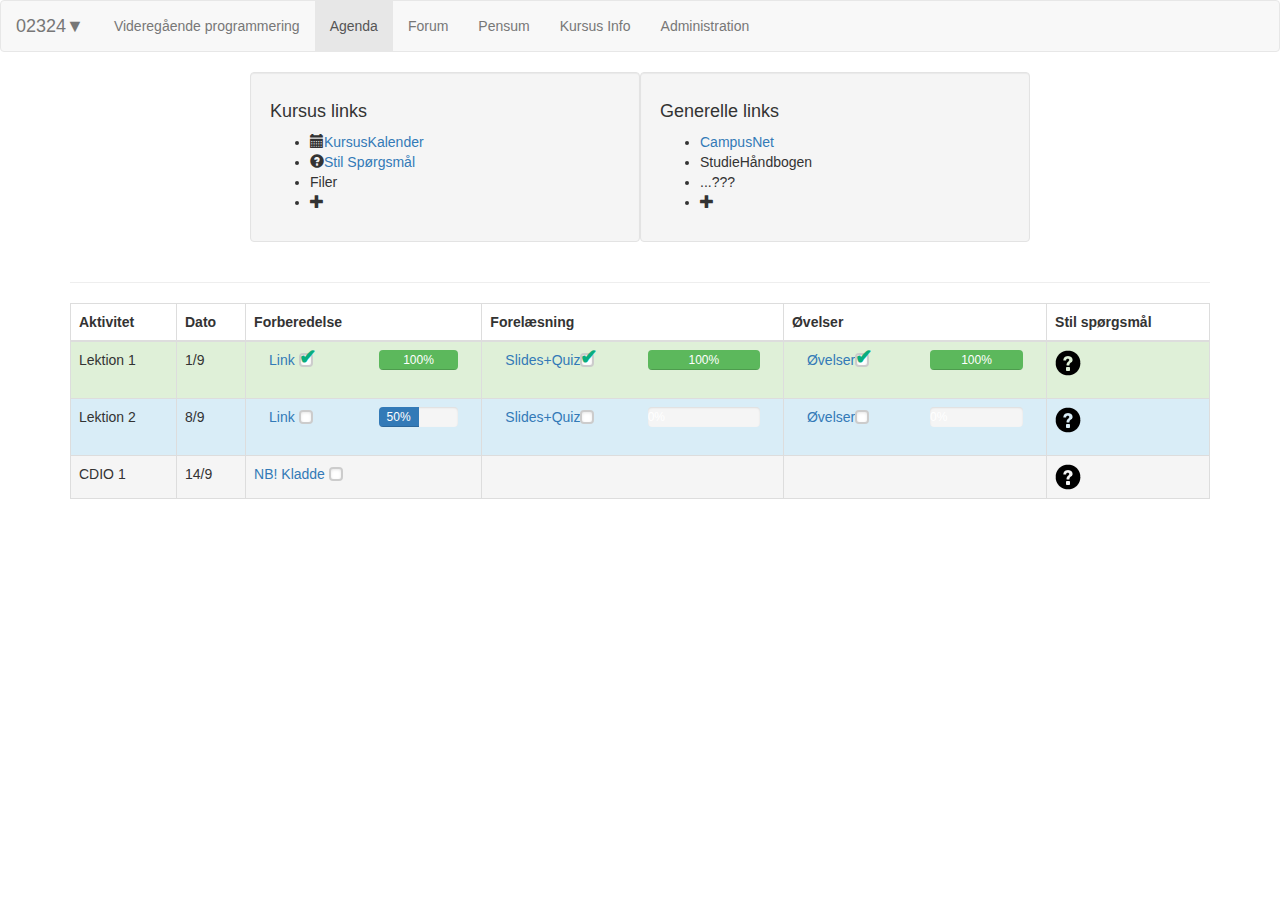
<file: Bachelor/WebContent/index.html>
<!DOCTYPE html>
<html>
<head>
<meta charset="UTF-8">
<title>Agenda</title>
<script src="js/jquery-3.2.0.min.js"></script>
<script src="js/bootstrap.min.js"></script>
<link rel="stylesheet" type="text/css" href="css/bootstrap.css">
<link rel="stylesheet" type="text/css" href="css/app.css">
</head>
<body>
	<div>

		<nav class="navbar navbar-default">
			<div class="container-fluid">
				<div class="navbar-header">
					<a class="navbar-brand navbar-link" href="#">02324▼ </a>
					<button class="navbar-toggle collapsed" data-toggle="collapse"
						data-target="#navcol-1">
						<span class="sr-only">Toggle navigation</span><span
							class="icon-bar"></span><span class="icon-bar"></span><span
							class="icon-bar"></span>
					</button>
				</div>
				<div class="collapse navbar-collapse" id="navcol-1">
					<p class="navbar-text">Videregående programmering</p>
					<ul class="nav navbar-nav">
						<li class="active" role="presentation"><a href="index.html">Agenda</a></li>
						<li role="presentation"><a href="questions.html">Forum </a></li>
						<li role="presentation"><a href="pensum.html">Pensum </a></li>
						<li role="presentation"><a href="kursusoversigt.html">Kursus Info</a></li>
						<li role="presentation"><a href="administration.html">Administration
						</a></li>
					</ul>
				</div>
			</div>
		</nav>

		<div class="container">
			<div class="row">
				<div class="col-md-2">
				</div>
				<div class="col-md-4 well">
					<h4>Kursus links</h4>
					<ul>
						<li><span class="glyphicon glyphicon-calendar"></span><a
							href="#">KursusKalender</a></li>
						<li><span class="glyphicon glyphicon-question-sign"></span><a
							href="questions.html">Stil Spørgsmål</a></li>
						<li>Filer</li>
						<li><span class="glyphicon glyphicon-plus"></span></li>


					</ul>
				</div>
				<div class="col-md-4 well">
					<h4>Generelle links</h4>
							<ul>
						<li contenteditable="true"><a
							href="#">CampusNet</a></li>
						<li contenteditable="true">StudieHåndbogen</a></li>
						<li>...???</li>
						<li><span class="glyphicon glyphicon-plus"></span></li>


					</ul>
				</div>
				<div class="col-md-2">
				</div>
			</div>
			
			<hr>
			<table class="table table-bordered table-hover">
				<thead>
					<tr class="vdivide">
						<th>Aktivitet</th>
						<th>Dato</th>
						<th>Forberedelse</th>
						<th>Forelæsning</th>
						<th>Øvelser</th>
						<th>Stil spørgsmål
					</tr>
				</thead>
				<tbody>
					<tr class="success">
						<td>Lektion 1</td>
						<td>1/9</td>
						<td><div class="col-md-6">
								<a href="Forberedelse.html">Link</a> <input id="test1" type="checkbox" checked="checked"/><label for="test1"> </label>
							</div>
							<div class="col-md-6"><div class="progress">
								<div class="progress-bar progress-bar-success" aria-valuenow="100" aria-valuemin="0"
									aria-valuemax="100" style="width: 100%;">100%</div>
							</div>
							</div></td>
						<td><div class="col-md-6"><a href="#" onclick="$('#quizModal').modal('show')">Slides+Quiz</a><input id="test2" type="checkbox" checked="checked"/><label for="test2"></label></div><div class="col-md-6"><div class="progress"><div class="progress-bar progress-bar-success" aria-valuenow="100" aria-valuemin="0"
									aria-valuemax="100" style="width: 100%;">100%</div></div></div></td>
						<td><div class="col-md-6">
							<a
							href="https://docs.google.com/document/d/1a7O4-yxQiQlEwq8SxVKjzqKN_FqOunnS7-_yQ_ETWY0/pub">Øvelser</a><input id="test3" type="checkbox" checked="checked"/><label for="test3"></label></div><div class="col-md-6"><div class="progress"><div class="progress-bar progress-bar-success" aria-valuenow="100" aria-valuemin="0"
									aria-valuemax="100" style="width: 100%;">100%</div></div></div></td>
						<td><img src="img/glyphicons-195-question-sign.png"></td>
					</tr>
					<tr class="info">
						<td>Lektion 2</td>
						<td>8/9</td>
						<td><div class="col-md-6"><a href="Forberedelse.html">Link</a> <input id="test4" type="checkbox" /><label for="test4"></label></div>
						<div class="col-md-6"><div class="progress">
								<div class="progress-bar" aria-valuenow="100" aria-valuemin="0"
									aria-valuemax="100" style="width: 50%;">50%</div>
							</div></div></td>
						<td>
						<div class="col-md-6">
						<a href="#" onclick="$('#quizModal').modal('show')">Slides+Quiz</a><input id="test5" type="checkbox"/><label for="test5"></label>
						</div>
						<div class="col-md-6"><div class="progress">
								<div class="progress-bar" aria-valuenow="0" aria-valuemin="0"
									aria-valuemax="100" style="width: 0%;">0%</div>
							</div></div>
						</td>
						<td>
						<div class="col-md-6">
						<a
							href="https://docs.google.com/document/d/1a7O4-yxQiQlEwq8SxVKjzqKN_FqOunnS7-_yQ_ETWY0/pub">Øvelser</a><input id="test6" type="checkbox"/><label for="test6"></label>
						</div>
						<div class="col-md-6"><div class="progress">
								<div class="progress-bar" aria-valuenow="0" aria-valuemin="0"
									aria-valuemax="100" style="width: 0%;">0%</div>
							</div></div>
						</td>
						<td><img src="img/glyphicons-195-question-sign.png"></td>
					</tr>
					<tr class="active">
						<td>CDIO 1</td>
						<td>14/9</td>
						<td><a href="Forberedelse.html">NB! Kladde</a> <input id="test7" type="checkbox"/><label for="test7"></label></td>
						<td></td>
						<td></td>
						<td><img src="img/glyphicons-195-question-sign.png"></td>
					</tr>
				</tbody>
			</table>
		</div>
		<!-- QuizModal -->
		<div id="quizModal" class="modal fade" role="dialog">
			<div class="modal-dialog">

				<!-- Modal content-->
				<div class="modal-content">
					<div class="modal-header">
						<button type="button" class="close" data-dismiss="modal">&times;</button>
						<h4 class="modal-title">Quiz</h4>
					</div>
					<div class="modal-body">
						<h2>Hvad står HTML for</h2>
						<form>
							<div class="radio">
								<label><input type="radio" name="quiz" id="1" value="1">
									Home Tool Markup Language</label>
							</div>
							<div class="radio">
								<label><input type="radio" name="quiz" id="2" value="2">
									Hyperlinks and Text Markup Language</label>
							</div>
							<div class="radio">
								<label><input type="radio" name="quiz" id="3" value="3">
									Hyper Text Markup Language</label>
							</div>
							<br> <input type="submit"
								class="w3-btn w3-orange w3-large w3-text-white" value=" Next ">
						</form>
					</div>
					<div class="modal-footer">
						<button type="button" class="btn btn-default" data-dismiss="modal">Close</button>
					</div>
				</div>

			</div>
		</div>


	</div>
</body>
</html>
</file>
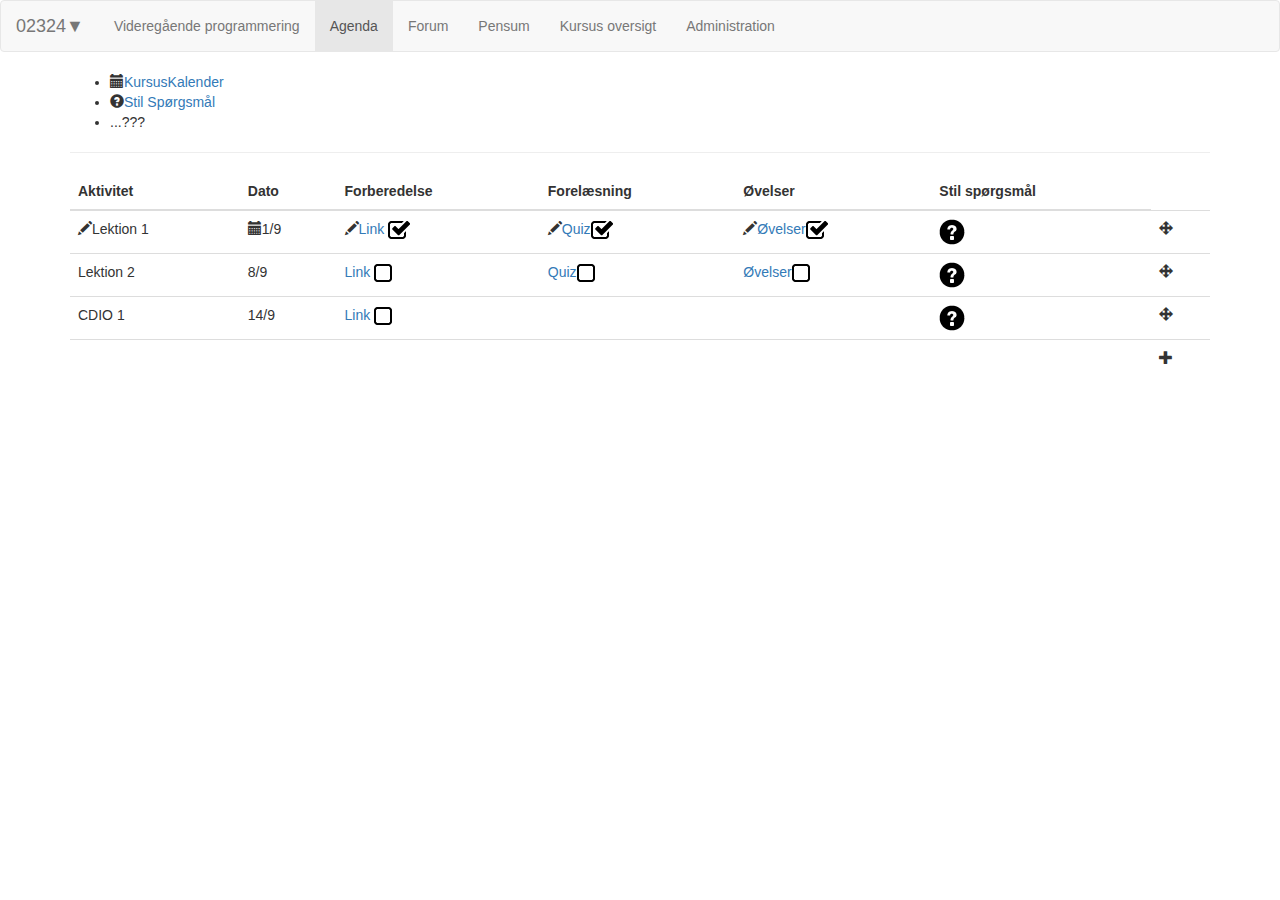
<file: Bachelor/WebContent/administration.html>
<!DOCTYPE html>

<html>
<head>
<meta charset="UTF-8">
<title>Agenda</title>
<script src="js/jquery-3.2.0.min.js"></script>
<script src="js/bootstrap.min.js"></script>
<script src="js/Sortable.js"></script>
<link rel="stylesheet" type="text/css" href="css/bootstrap.css">
</head>
<body>
	<div>

		<nav class="navbar navbar-default">
			<div class="container-fluid">
				<div class="navbar-header">
					<a class="navbar-brand navbar-link" href="#">02324▼ </a>
					<button class="navbar-toggle collapsed" data-toggle="collapse"
						data-target="#navcol-1">
						<span class="sr-only">Toggle navigation</span><span
							class="icon-bar"></span><span class="icon-bar"></span><span
							class="icon-bar"></span>
					</button>
				</div>
				<div class="collapse navbar-collapse" id="navcol-1">
					<p class="navbar-text">Videregående programmering</p>
					<ul class="nav navbar-nav">
						<li class="active" role="presentation"><a href="index.html">Agenda
						</a></li>
						<li role="presentation"><a href="questions.html">Forum </a></li>
						<li role="presentation"><a href="pensum.html">Pensum </a></li>
						<li role="presentation"><a href="oversigt.html">Kursus oversigt</a></li>
						<li role="presentation"><a href="administration.html">Administration
						</a></li>
					</ul>
				</div>
			</div>
		</nav>

		<div class="container">
			<ul>
				<li><span class="glyphicon glyphicon-calendar"></span><a
					href="#">KursusKalender</a></li>
				<li><span class="glyphicon glyphicon-question-sign"></span><a
					href="#">Stil Spørgsmål</a></li>
				<li>...???</li>


			</ul>
			<hr>
			<table class="table table-hover">
				<thead>
					<tr class="vdivide">
						<th>Aktivitet</th>
						<th>Dato</th>
						<th>Forberedelse</th>
						<th>Forelæsning</th>
						<th>Øvelser</th>
						<th>Stil spørgsmål
					</tr>
				</thead>
				<tbody id="agendatable">
					<tr>
						<td contenteditable="true"><i class="glyphicon glyphicon-pencil"></i>Lektion 1</td>
						<td contenteditable="true"><i class="glyphicon glyphicon-calendar"></i>1/9</td>
						<td contenteditable="true"><i class="glyphicon glyphicon-pencil"></i><a href="Forberedelse.html">Link</a> <img
							src="img/glyphicons-153-check.png"></td>
						<td contenteditable="true"><i class="glyphicon glyphicon-pencil"></i><a href="#" onclick="$('#quizModal').modal('show')">Quiz</a><img
							src="img/glyphicons-153-check.png"></td>
						<td contenteditable="true"><i class="glyphicon glyphicon-pencil"></i><a
							href="https://docs.google.com/document/d/1a7O4-yxQiQlEwq8SxVKjzqKN_FqOunnS7-_yQ_ETWY0/pub">Øvelser</a><img
							src="img/glyphicons-153-check.png"></td>
						<td contenteditable="true"><img src="img/glyphicons-195-question-sign.png"></td>
						<td contenteditable="true"><i class="glyphicon glyphicon-move mover"></i></td>
					</tr>
					<tr>
						<td>Lektion 2</td>
						<td>8/9</td>
						<td><a href="Forberedelse.html">Link</a> <img
							src="img/glyphicons-154-unchecked.png"></td>
						<td><a href="#" onclick="$('#quizModal').modal('show')">Quiz</a><img
							src="img/glyphicons-154-unchecked.png"></td>
						<td><a
							href="https://docs.google.com/document/d/1a7O4-yxQiQlEwq8SxVKjzqKN_FqOunnS7-_yQ_ETWY0/pub">Øvelser</a><img
							src="img/glyphicons-154-unchecked.png"></td>
						<td><img src="img/glyphicons-195-question-sign.png"></td>
						<td><i class="glyphicon glyphicon-move mover"></i></td>
					</tr>
					<tr>
						<td>CDIO 1</td>
						<td>14/9</td>
						<td><a href="Forberedelse.html">Link</a> <img
							src="img/glyphicons-154-unchecked.png"></td>
						<td></td>
						<td></td>
						<td><img src="img/glyphicons-195-question-sign.png"></td>
						<td><i class="glyphicon glyphicon-move mover"></i></td>
					</tr>
					<tr>
					<td colspan="6">
					</td>
					<td>
					<i class="glyphicon glyphicon-plus"></i>
					</td>
					</tr>
				</tbody>
			</table>
		</div>
		
		
		
		<!-- QuizModal -->
		<div id="quizModal" class="modal fade" role="dialog">
			<div class="modal-dialog">

				<!-- Modal content-->
				<div class="modal-content">
					<div class="modal-header">
						<button type="button" class="close" data-dismiss="modal">&times;</button>
						<h4 class="modal-title">Quiz</h4>
					</div>
					<div class="modal-body">
						<h2>Hvad står HTML for</h2>
						<form>
							<div class="radio">
								<label><input type="radio" name="quiz" id="1" value="1">
									Home Tool Markup Language</label>
							</div>
							<div class="radio">
								<label><input type="radio" name="quiz" id="2" value="2">
									Hyperlinks and Text Markup Language</label>
							</div>
							<div class="radio">
								<label><input type="radio" name="quiz" id="3" value="3">
									Hyper Text Markup Language</label>
							</div>
							<br> <input type="submit"
								class="w3-btn w3-orange w3-large w3-text-white" value=" Next ">
						</form>
					</div>
					<div class="modal-footer">
						<button type="button" class="btn btn-default" data-dismiss="modal">Close</button>
					</div>
				</div>

			</div>
		</div>


	</div>
	
	<script>
	Sortable.create(document.getElementById('agendatable'), {
		animation : 150,
		handle : '.mover',
		onAdd: function (evt){ console.log('onAdd.bar:', evt.item); },
		onUpdate: function (evt){ console.log('onUpdate.bar:', evt.item); },
		onRemove: function (evt){ console.log('onRemove.bar:', evt.item); },
		onStart:function(evt){ console.log('onStart.foo:', evt.item);},
		onEnd: function(evt){ console.log('onEnd.foo:', evt);}
	})
	</script>
</body>
</html>
</file>
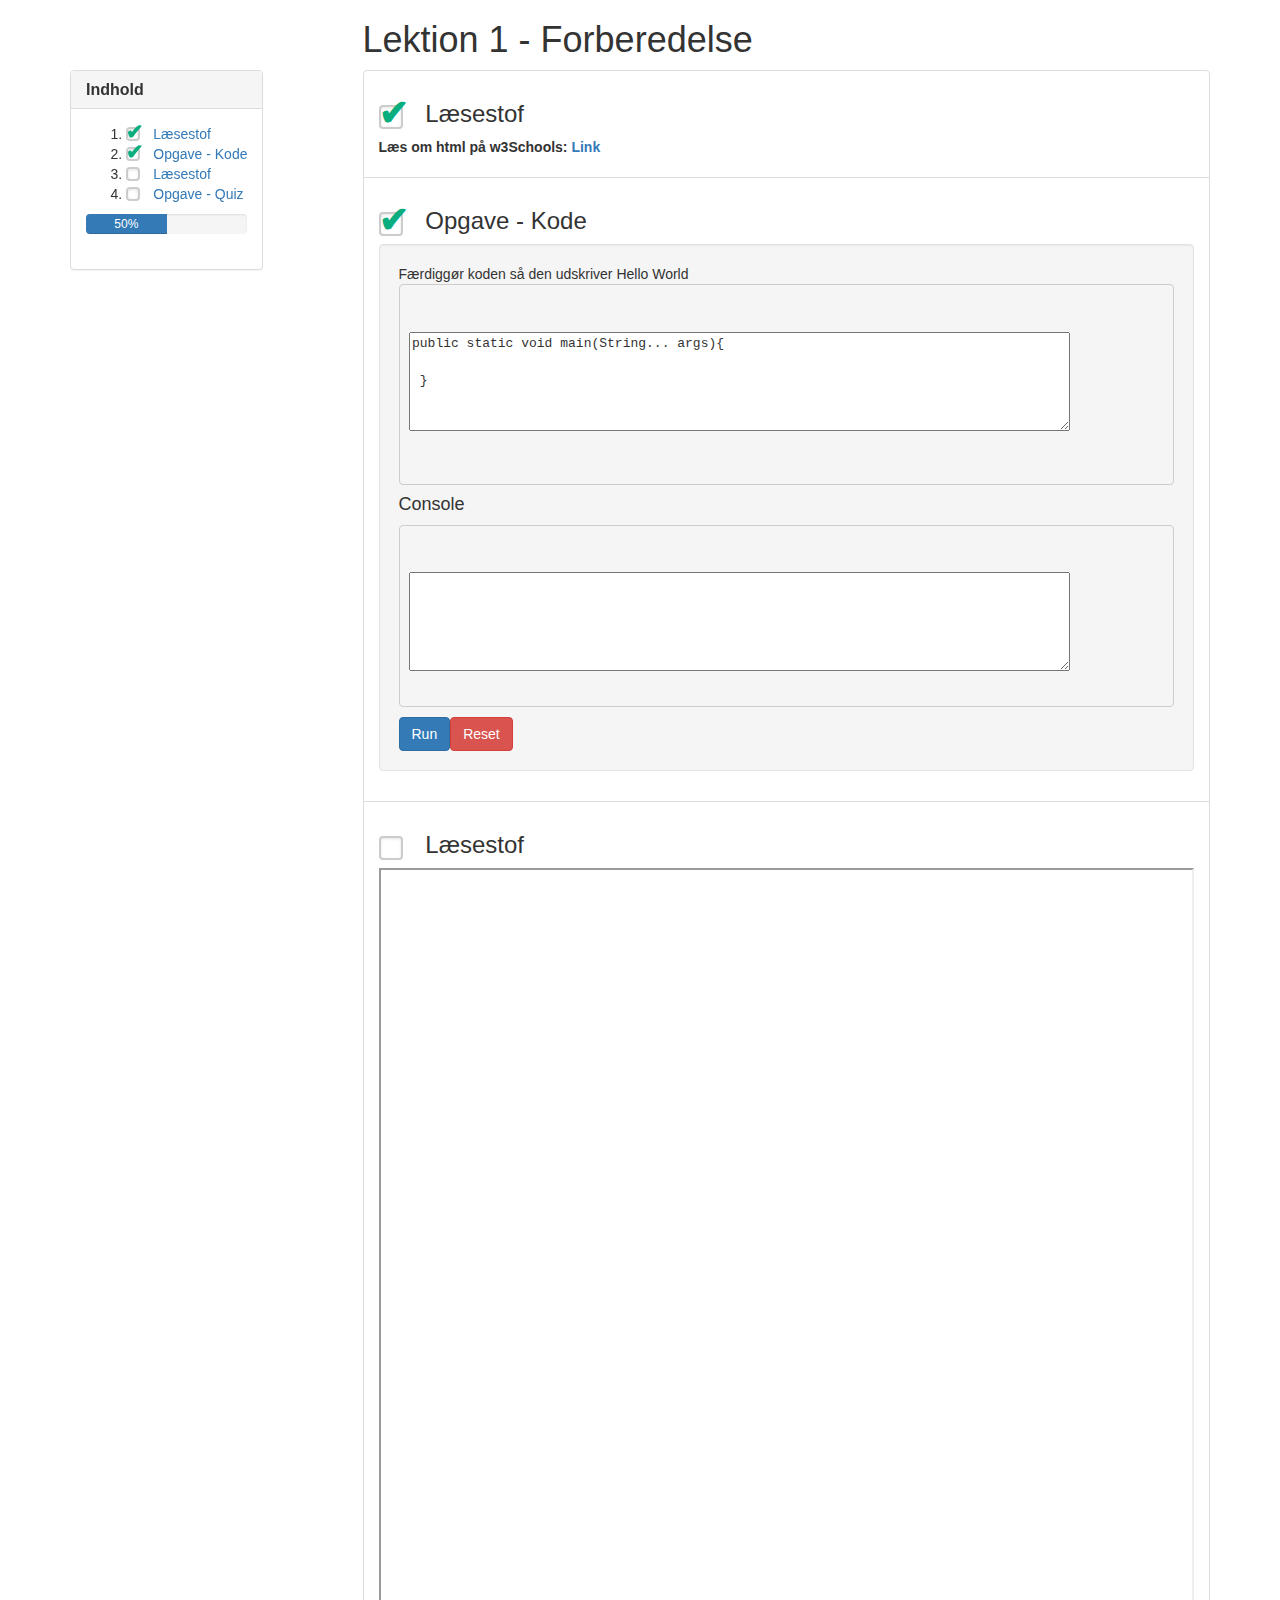
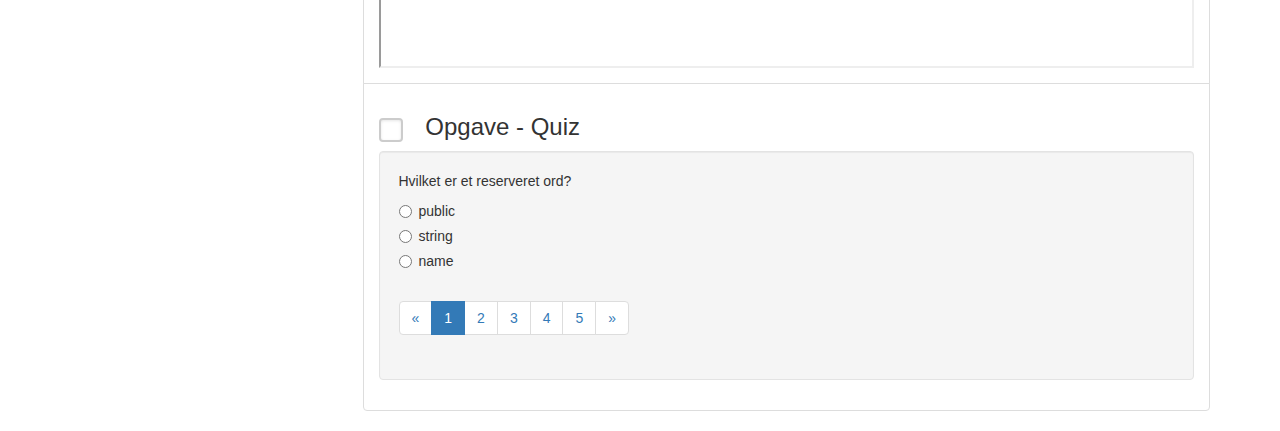
<file: Bachelor/WebContent/Forberedelse.html>
<!DOCTYPE html>
<html>

<head>
<meta charset="utf-8">
<meta name="viewport" content="width=device-width, initial-scale=1.0">
<title>Forberedelse</title>
<link rel="stylesheet" href="css/bootstrap.min.css">
<link rel="stylesheet" type="text/css" href="css/app.css">
<script src="js/jquery-3.2.0.min.js"></script>
<script src="js/bootstrap.min.js"></script>
<script>
  //  $(document).ready(function(){
    //	$("#read3").load("https://docs.google.com/document/d/1tzeIGr-dKEkDPdSmzqd61xFQpceBcuTi-SyZHMguuvA/pub");
    //
   // });
    </script>
<script src="js/Sortable.js"></script>
</head>

<body>
	<div class="container">
		<div class="row">
			<div class="col-md-3"></div>
			<div class="col-md-9">
				<h1>Lektion 1 - Forberedelse</h1>
			</div>
		</div>
		<div class="row">
			<div class="col-md-3">
				<div>
					<div class="panel panel-default" style="position: fixed">
						<div class="panel-heading">
							<h3 class="panel-title">
								<strong>Indhold</strong>
							</h3>
						</div>
						
						<!-- LeftMenu -->
						<div class="panel-body">
							<ol id="sortable">
								<li><input id="test1" type="checkbox" checked="checked"/><label for="test1"> </label><a href="#1">Læsestof</a></li>
								<li><input id="test1" type="checkbox" checked="checked"/><label for="test1"> </label></span><a href="#2">Opgave - Kode</a></li>
								<li><input id="test1" type="checkbox" /><label for="test1"> </label></span><a href="#3">Læsestof </a></li>
								<li><input id="test1" type="checkbox" /><label for="test1"> </label><a href="#4">Opgave - Quiz </a></li>
							</ol>
							<div class="progress">
								<div class="progress-bar" aria-valuenow="50" aria-valuemin="0"
									aria-valuemax="100" style="width: 50%;">50%</div>
							</div>
						</div>
					</div>
				</div>
			</div>
			<div class="col-md-9">
				<ul id="content" class="list-group">
					<li class="list-group-item"><span> </span>
						<h3 id="1">
							<input id="test1" type="checkbox" checked="checked"/><label for="test1"> </label>Læsestof
						</h3>
						<p>
							<b>Læs om html på w3Schools: <a
								href="https://www.w3schools.com/html/default.asp">Link</a></b>
						</p></li>
					<li class="list-group-item"><span> </span>
						<h3 id="2">
							<input id="test1" type="checkbox" checked="checked"/><label for="test1"> </label>Opgave
							- Kode
						</h3>
						<div class="well">
							<span>Færdiggør koden så den udskriver Hello World </span>
							<pre>
								<code>
									<textarea rows="5" cols="80">
public static void main(String... args){ 

 }
                            
     
                            </textarea>
                            </code>
                            </pre><h4>Console</h4><pre>
                            <code>
                            <textarea rows="5" cols="80">
								
                            
     
                            </textarea>
                            </code></pre>
                            <button class="btn btn-primary">Run</button><button class="btn btn-danger">Reset</button>
							
						</div></li>
					<li class="list-group-item">
						<h3 id="3">
							<input id="test1" type="checkbox"/><label for="test1"> </label>Læsestof
						</h3>
						<div id="read3"></div> <iframe style=""
							onload="resizeIframe(this);"
							src="https://docs.google.com/document/d/1tzeIGr-dKEkDPdSmzqd61xFQpceBcuTi-SyZHMguuvA/pub"
							width=100% height=800px> </iframe>
					</li>
					<li class="list-group-item"><span> </span>
						<h3 id="4">
							<input id="test1" type="checkbox" /><label for="test1"> </label>Opgave
							- Quiz
						</h3>
						<div class="well">
							<p>Hvilket er et reserveret ord?</p>
							<div class="radio">
								<label> <input type="radio">public
								</label>
							</div>
							<div class="radio">
								<label> <input type="radio">string
								</label>
							</div>
							<div class="radio">
								<label> <input type="radio">name
								</label>
							</div>
							<span> </span>
							<nav>
								<ul class="pagination">
									<li><a aria-label="Previous"><span aria-hidden="true">«</span></a></li>
									<li class="active"><a>1</a></li>
									<li><a>2</a></li>
									<li><a>3</a></li>
									<li><a>4</a></li>
									<li><a>5</a></li>
									<li><a aria-label="Next"><span aria-hidden="true">»</span></a></li>
								</ul>
							</nav>
						</div></li>
				</ul>
			</div>
		</div>
	</div>
	<script>
		Sortable.create(document.getElementById('sortable'), {
			animation : 150
		});
		Sortable.create(document.getElementById('content'), {
			animation : 150
		});
	</script>
</body>

</html>
</file>
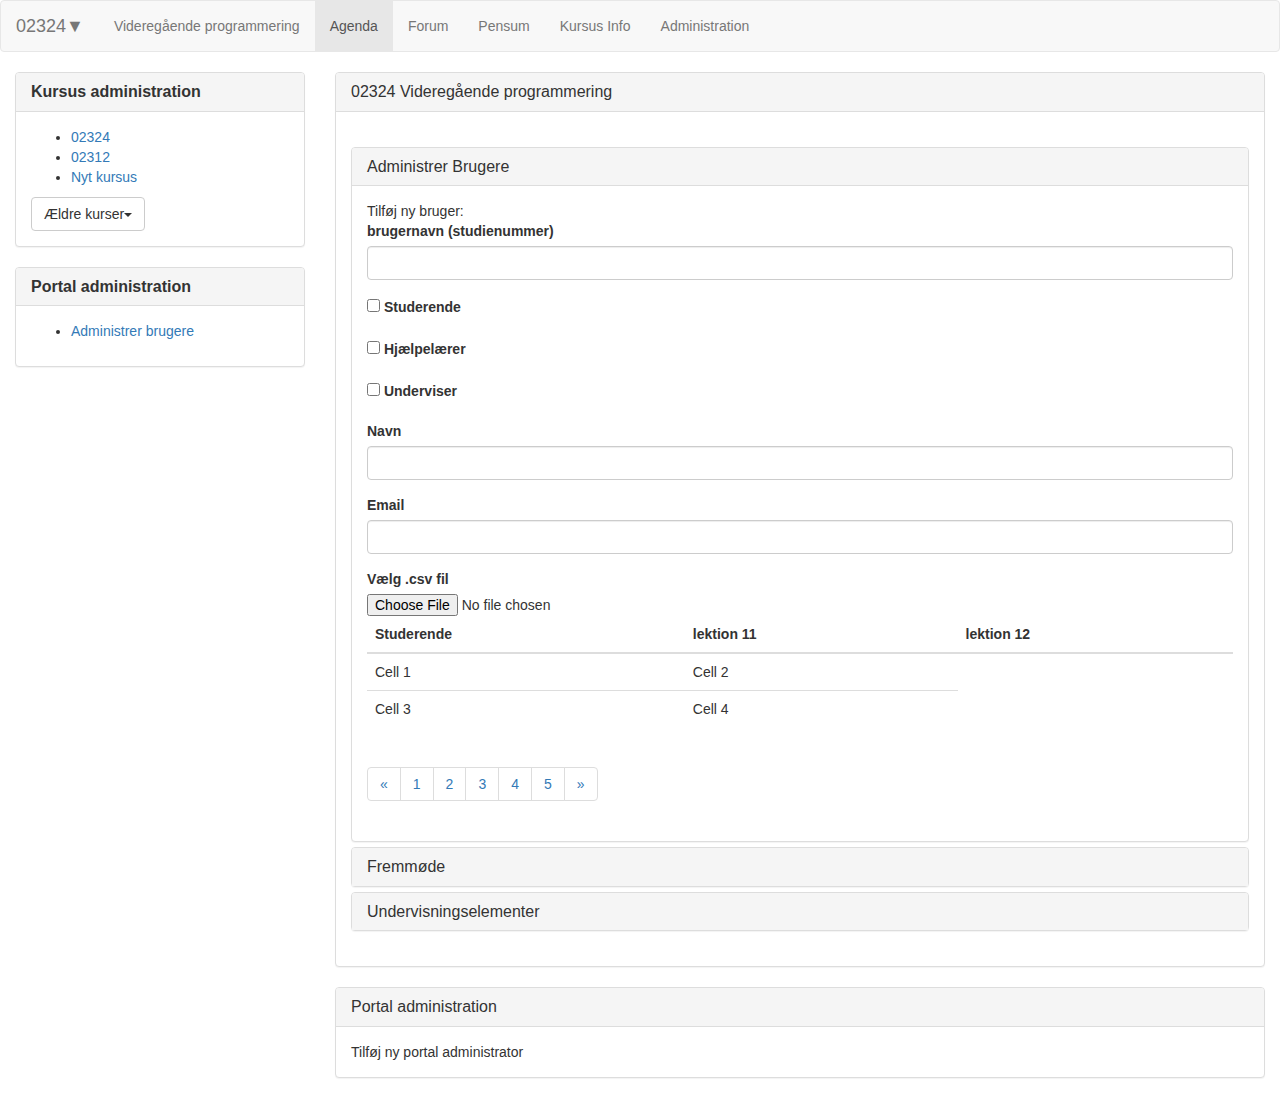
<file: Bachelor/WebContent/admin/administration.html>
<!DOCTYPE html>

<html>
<head>
<meta charset="UTF-8">
<title>Agenda</title>
<script src="js/jquery-3.2.0.min.js"></script>
<script src="js/bootstrap.min.js"></script>
<script src="js/Sortable.js"></script>
<link rel="stylesheet" type="text/css" href="css/bootstrap.css">
</head>
<body>
	<div>

		<nav class="navbar navbar-default">
			<div class="container-fluid">
				<div class="navbar-header">
					<a class="navbar-brand navbar-link" href="#">02324▼ </a>
					<button class="navbar-toggle collapsed" data-toggle="collapse"
						data-target="#navcol-1">
						<span class="sr-only">Toggle navigation</span><span
							class="icon-bar"></span><span class="icon-bar"></span><span
							class="icon-bar"></span>
					</button>
				</div>
				<div class="collapse navbar-collapse" id="navcol-1">
					<p class="navbar-text">Videregående programmering</p>
					<ul class="nav navbar-nav">
						<li class="active" role="presentation"><a href="index.html">Agenda</a></li>
						<li role="presentation"><a href="questions.html">Forum </a></li>
						<li role="presentation"><a href="pensum.html">Pensum </a></li>
						<li role="presentation"><a href="kursusoversigt.html">Kursus
								Info</a></li>
						<li role="presentation"><a href="administration.html">Administration
						</a></li>
					</ul>
				</div>
			</div>
		</nav>

		<div class="container-fluid">
			<div class="row">
				<div class="col-md-3">
					<div>

						<div class="panel panel-default">
							<div class="panel-heading">
								<h3 class="panel-title">
									<strong>Kursus administration</strong>
								</h3>
							</div>

							<!-- LeftMenu -->
							<div class="panel-body">
								<ul>
									<li><a href="#1">02324</a></li>
									<li><a href="#2">02312</a></li>
									<li><a href="nytkursus.html">Nyt kursus </a></li>
								</ul>
								<div class="dropdown">
									<a class="btn btn-default dropdown-toggle"
										data-toggle="dropdown" aria-expanded="false" role="button"
										href="#">Ældre kurser<span class="caret"></span></a>
									<ul role="menu" class="dropdown-menu">
										<li role="presentation"><a href="#">02324 F16</a></li>
										<li role="presentation"><a href="#">02312 E15</a></li>
										<li role="presentation"><a href="#">02314 E15</a></li>
									</ul>
								</div>
							</div>
						</div>
						<div class="panel panel-default">
							<div class="panel-heading">
								<h3 class="panel-title">
									<strong>Portal administration</strong>
								</h3>
							</div>

							<!-- LeftMenu -->
							<div class="panel-body">
								<ul id="sortable">
									<li><a href="#1">Administrer brugere</a></li>
									
								</ul>
							
							</div>
						</div>
					</div>
				</div>
				<!--body-->
				<div class="col-md-9">
					<div class="panel panel-default">
						<div class="panel-heading">
							<h2 class="panel-title">02324 Videregående programmering</h2>
						</div>
						<div class="panel-body">
							<ul class="list-group"></ul>
							<div role="tablist" aria-multiselectable="true"
								class="panel-group" id="accordion-1">
								<div class="panel panel-default">
									<div role="tab" class="panel-heading">
										<h4 class="panel-title">
											<a role="button" data-toggle="collapse"
												data-parent="#accordion-1" aria-expanded="true"
												href="#accordion-1 .item-1">Administrer Brugere</a>
										</h4>
									</div>
									<div role="tabpanel" class="panel-collapse collapse in item-1">
										<div class="panel-body">
											<span>Tilføj ny bruger:</span>
											<form>
												<div class="form-group">
													<label class="control-label">brugernavn
														(studienummer)</label> <input type="text" class="form-control" />
												</div>
												<div class="form-group">
													<input type="checkbox" /> <label class="control-label">Studerende
													</label>
												</div>
												<div class="form-group">
													<input type="checkbox" /> <label class="control-label">Hjælpelærer
													</label>
												</div>
												<div class="form-group">
													<input type="checkbox" /> <label class="control-label">Underviser
													</label>
												</div>
												<div class="form-group">
													<label class="control-label">Navn </label> <input
														type="text" class="form-control" />
												</div>
												<div class="form-group">
													<label class="control-label">Email </label> <input
														type="text" class="form-control" />
												</div>
											</form>
											<label>Vælg .csv fil</label> <input type="file" />
											<div class="table-responsive">
												<table class="table">
													<thead>
														<tr>
															<th>Studerende</th>
															<th>lektion 11</th>
															<th>lektion 12</th>
														</tr>
													</thead>
													<tbody>
														<tr>
															<td>Cell 1</td>
															<td>Cell 2</td>
														</tr>
														<tr>
															<td>Cell 3</td>
															<td>Cell 4</td>
														</tr>
													</tbody>
												</table>
												<nav>
													<ul class="pagination">
														<li><a aria-label="Previous"><span
																aria-hidden="true">«</span></a></li>
														<li><a>1</a></li>
														<li><a>2</a></li>
														<li><a>3</a></li>
														<li><a>4</a></li>
														<li><a>5</a></li>
														<li><a aria-label="Next"><span aria-hidden="true">»</span></a></li>
													</ul>
												</nav>
											</div>
										</div>
									</div>
								</div>
								<div class="panel panel-default">
									<div role="tab" class="panel-heading">
										<h4 class="panel-title">
											<a role="button" data-toggle="collapse"
												data-parent="#accordion-1" aria-expanded="false"
												href="#accordion-1 .item-2">Fremmøde </a>
										</h4>
									</div>
									<div role="tabpanel" class="panel-collapse collapse item-2">
										<div class="panel-body">
											<ul>
												<li><a>Lektion</a></li>
												<li><a>Studerende</a></li>
											</ul>
											<table class="table table-hover table-bordered">
												<thead>
													<tr>
														<th>Studerende</th><th>
														Fremmøde
														<th>
													</tr>
												</thead>
											</table>
										</div>
									</div>
								</div>
								<div class="panel panel-default">
									<div role="tab" class="panel-heading">
										<h4 class="panel-title">
											<a role="button" data-toggle="collapse"
												data-parent="#accordion-1" aria-expanded="false"
												href="#accordion-1 .item-3">Undervisningselementer </a>
										</h4>
									</div>
									<div role="tabpanel" class="panel-collapse collapse item-3">
										<div class="panel-body">
											<span>Item body.</span>
										</div>
									</div>
								</div>
							</div>
						</div>
					</div>
					<div class="panel panel-default">
						<div class="panel-heading">
							<h3 class="panel-title">Portal administration</h3>
						</div>
						<div class="panel-body">
							<span>Tilføj ny portal administrator</span>
						</div>
					</div>
				</div>
			</div>




		</div>


	</div>

</body>
</html>
</file>
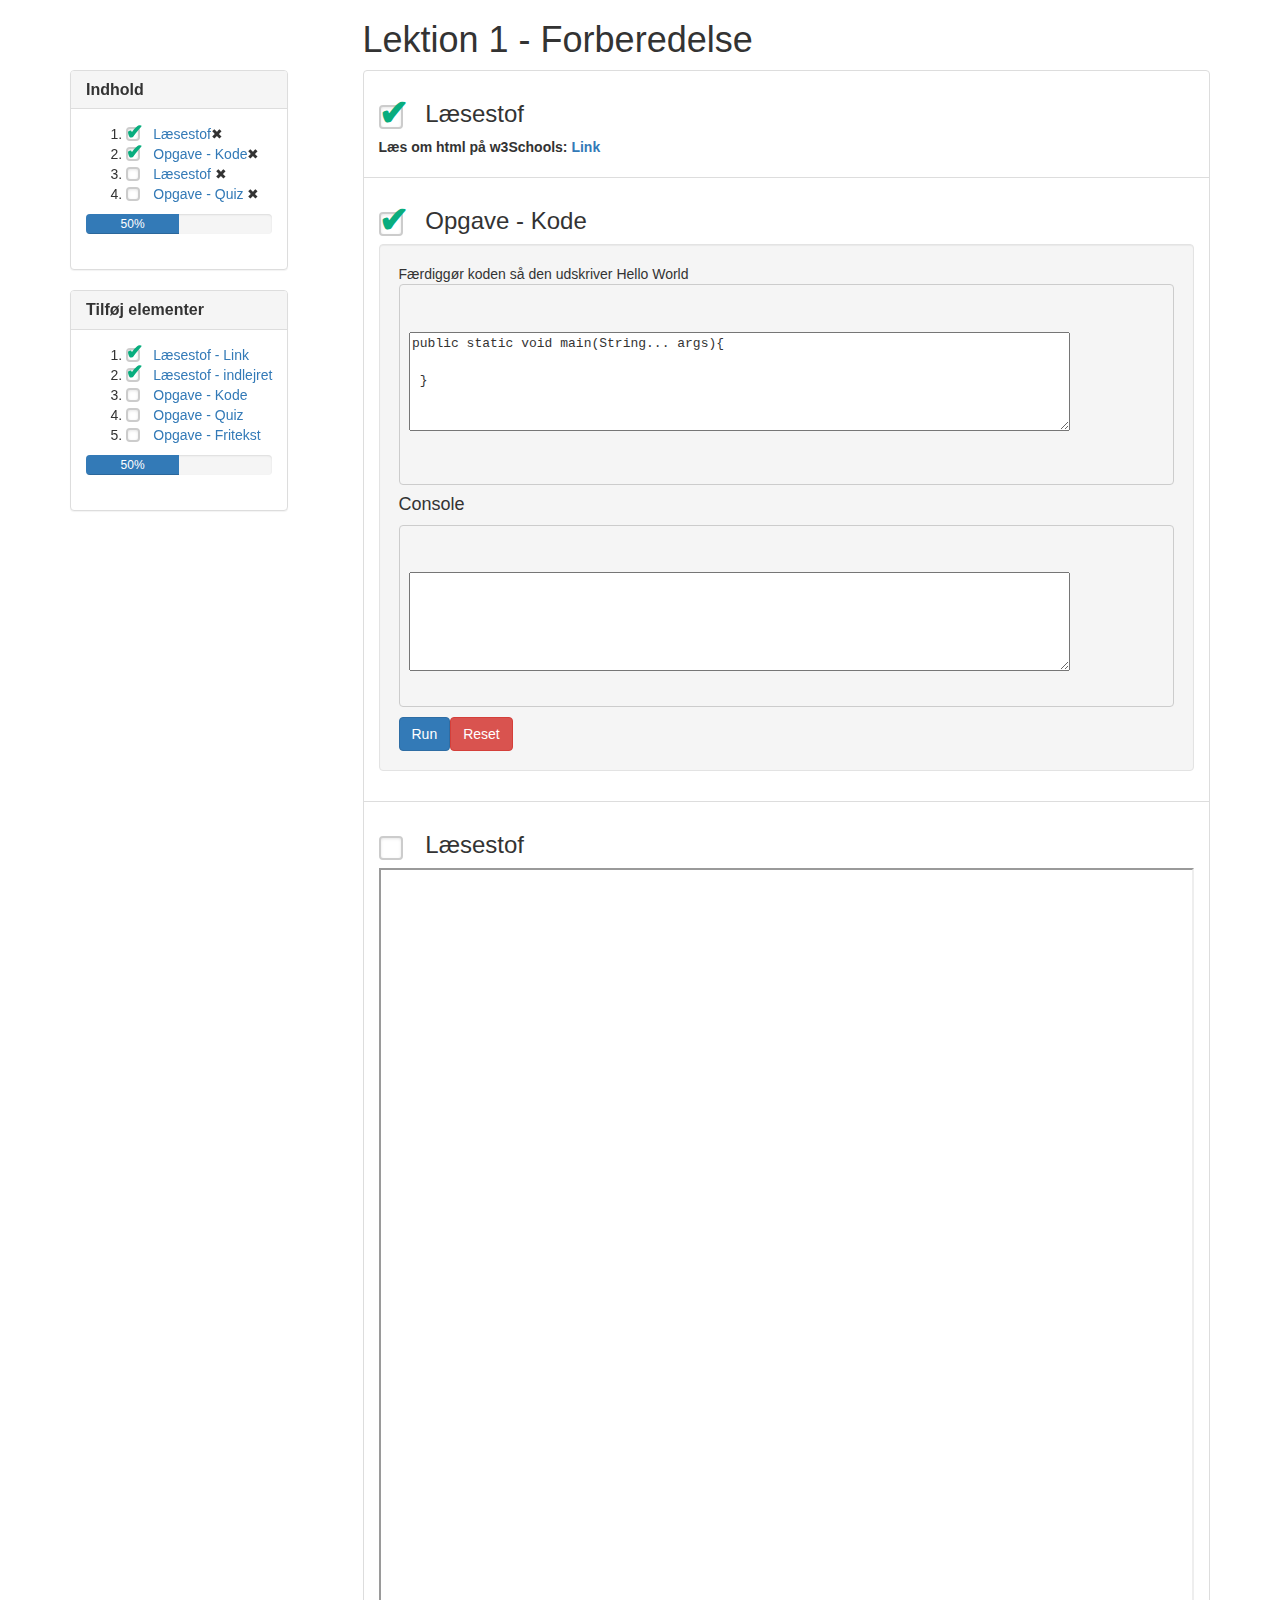
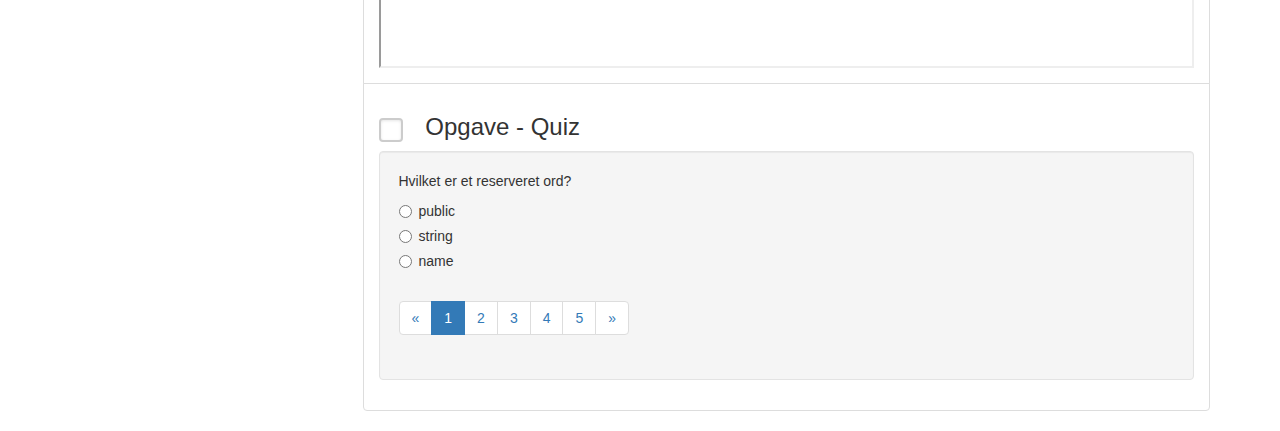
<file: Bachelor/WebContent/admin/Forberedelse.html>
<!DOCTYPE html>
<html>

<head>
<meta charset="utf-8">
<meta name="viewport" content="width=device-width, initial-scale=1.0">
<title>Forberedelse</title>
<link rel="stylesheet" href="css/bootstrap.min.css">
<link rel="stylesheet" type="text/css" href="css/app.css">
<script src="js/jquery-3.2.0.min.js"></script>
<script src="js/bootstrap.min.js"></script>
<script>
  //  $(document).ready(function(){
    //	$("#read3").load("https://docs.google.com/document/d/1tzeIGr-dKEkDPdSmzqd61xFQpceBcuTi-SyZHMguuvA/pub");
    //
   // });
    </script>
<script src="js/Sortable.js"></script>
</head>

<body>
	<div class="container">
		<div class="row">
			<div class="col-md-3"></div>
			<div class="col-md-9">
				<h1>Lektion 1 - Forberedelse</h1>
			</div>
		</div>
		<div class="row">
			<div class="col-md-3">
				<div class="left-menu-container" style="position:fixed">
					<div class="panel panel-default">
						<div class="panel-heading">
							<h3 class="panel-title">
								<strong>Indhold</strong>
							</h3>
						</div>
						
						<!-- LeftMenu -->
						<div class="panel-body">
							<ol id="sortable-1">
								<li><input class="js-remove" id="test1" type="checkbox" checked="checked"/><label for="test1"> </label><a href="#1">Læsestof</a><span class="js-remove">✖</i></li>
								<li><input class="js-remove" id="test1" type="checkbox" checked="checked"/><label for="test1"> </label></span><a href="#2">Opgave - Kode</a><span class="js-remove">✖</i></li>
								<li><input class="js-remove" id="test1" type="checkbox" /><label for="test1"> </label></span><a href="#3">Læsestof </a><span class="js-remove">✖</i></li>
								<li><input class="js-remove" id="test1" type="checkbox" /><label for="test1"> </label><a href="#4">Opgave - Quiz </a><span class="js-remove">✖</i></li>
							</ol>
							<div class="progress">
								<div class="progress-bar" aria-valuenow="50" aria-valuemin="0"
									aria-valuemax="100" style="width: 50%;">50%</div>
							</div>
						</div>
					</div>
					<div class="panel panel-default">
						<div class="panel-heading">
							<h3 class="panel-title">
								<strong>Tilføj elementer</strong>
							</h3>
						</div>
						
						<!-- LeftMenu -->
						<div class="panel-body">
							<ol id="sortable-2">
								<li><input id="test1" type="checkbox" checked="checked"/><label for="test1"> </label><a href="#1">Læsestof - Link</a></li>
								<li><input id="test1" type="checkbox" checked="checked"/><label for="test1"> </label></span><a href="#2">Læsestof - indlejret</a></li>
								<li><input id="test1" type="checkbox" /><label for="test1"> </label></span><a href="#3">Opgave - Kode </a></li>
								<li><input id="test1" type="checkbox" /><label for="test1"> </label><a href="#4">Opgave - Quiz </a></li>
								<li><input id="test1" type="checkbox" /><label for="test1"> </label><a href="#5">Opgave - Fritekst </a></li>
							</ol>
							<div class="progress">
								<div class="progress-bar" aria-valuenow="50" aria-valuemin="0"
									aria-valuemax="100" style="width: 50%;">50%</div>
							</div>
						</div>
					</div>
				</div>
			</div>
			<div class="col-md-9">
				<ul id="content" class="list-group">
					<li class="list-group-item"><span> </span>
						<h3 id="1">
							<input id="test1" type="checkbox" checked="checked"/><label for="test1"> </label>Læsestof
						</h3>
						<p>
							<b>Læs om html på w3Schools: <a
								href="https://www.w3schools.com/html/default.asp">Link</a></b>
						</p></li>
					<li class="list-group-item"><span> </span>
						<h3 id="2">
							<input id="test1" type="checkbox" checked="checked"/><label for="test1"> </label>Opgave
							- Kode
						</h3>
						<div class="well">
							<span>Færdiggør koden så den udskriver Hello World </span>
							<pre>
								<code>
									<textarea rows="5" cols="80">
public static void main(String... args){ 

 }
                            
     
                            </textarea>
                            </code>
                            </pre><h4>Console</h4><pre>
                            <code>
                            <textarea rows="5" cols="80">
								
                            
     
                            </textarea>
                            </code></pre>
                            <button class="btn btn-primary">Run</button><button class="btn btn-danger">Reset</button>
							
						</div></li>
					<li class="list-group-item">
						<h3 id="3">
							<input id="test1" type="checkbox"/><label for="test1"> </label>Læsestof
						</h3>
						<div id="read3"></div> <iframe style=""
							onload="resizeIframe(this);"
							src="https://docs.google.com/document/d/1tzeIGr-dKEkDPdSmzqd61xFQpceBcuTi-SyZHMguuvA/pub"
							width=100% height=800px> </iframe>
					</li>
					<li class="list-group-item"><span> </span>
						<h3 id="4">
							<input id="test1" type="checkbox" /><label for="test1"> </label>Opgave
							- Quiz
						</h3>
						<div class="well">
							<p>Hvilket er et reserveret ord?</p>
							<div class="radio">
								<label> <input type="radio">public
								</label>
							</div>
							<div class="radio">
								<label> <input type="radio">string
								</label>
							</div>
							<div class="radio">
								<label> <input type="radio">name
								</label>
							</div>
							<span> </span>
							<nav>
								<ul class="pagination">
									<li><a aria-label="Previous"><span aria-hidden="true">«</span></a></li>
									<li class="active"><a>1</a></li>
									<li><a>2</a></li>
									<li><a>3</a></li>
									<li><a>4</a></li>
									<li><a>5</a></li>
									<li><a aria-label="Next"><span aria-hidden="true">»</span></a></li>
								</ul>
							</nav>
						</div></li>
				</ul>
			</div>
		</div>
	</div>
	<script>
		var plan =Sortable.create(document.getElementById('sortable-1'), {
			filter: ".js-remove",
			onFilter: function(e){
				var el = plan.closest(e.item);
				el && el.parentNode.removeChild(el);
			},
			group: {name : "advanced",
			pull: true,
			put: true},
			animation : 150
		});
		Sortable.create(document.getElementById('sortable-2'), {
			sort: false,
			animation : 150,
			group: {name : "advanced",
			pull: 'clone',
			put: false}
		});
		Sortable.create(document.getElementById('content'), {
			animation : 150
		});
	</script>
</body>

</html>
</file>
<file: Bachelor/WebContent/css/app.css>
/* Base for label styling */
[type="checkbox"]:not(:checked),
[type="checkbox"]:checked {
  position: absolute;
  left: -9999px;
}
[type="checkbox"]:not(:checked) + label,
[type="checkbox"]:checked + label {
  position: relative;
  padding-left: 1.95em;
  cursor: pointer;
}

/* checkbox aspect */
[type="checkbox"]:not(:checked) + label:before,
[type="checkbox"]:checked + label:before {
  content: '';
  position: absolute;
  left: 0; top: -0.5em;
  width: 1em; height: 1em;
  border: 2px solid #ccc;
  background: #fff;
  border-radius: 4px;
  box-shadow: inset 0 1px 3px rgba(0,0,0,.1);
}
/* checked mark aspect */
[type="checkbox"]:not(:checked) + label:after,
[type="checkbox"]:checked + label:after {
  content: '✔';
  position: absolute;
  top: -0.5em; left: 0em;
  font-size: 1.5em;
  line-height: 0.8;
  color: #09ad7e;
  transition: all .2s;
}
/* checked mark aspect changes */
[type="checkbox"]:not(:checked) + label:after {
  opacity: 0;
  transform: scale(0);
}
[type="checkbox"]:checked + label:after {
  opacity: 1;
  transform: scale(1);
}
/* disabled checkbox */
[type="checkbox"]:disabled:not(:checked) + label:before,
[type="checkbox"]:disabled:checked + label:before {
  box-shadow: none;
  border-color: #bbb;
  background-color: #ddd;
}
[type="checkbox"]:disabled:checked + label:after {
  color: #999;
}
[type="checkbox"]:disabled + label {
  color: #aaa;
}
/* accessibility */


/* hover style just for information */
label:hover:before {
  border: 2px solid #4778d9!important;
}
</file>
<file: Bachelor/WebContent/admin/css/app.css>
/* Base for label styling */
[type="checkbox"]:not(:checked),
[type="checkbox"]:checked {
  position: absolute;
  left: -9999px;
}
[type="checkbox"]:not(:checked) + label,
[type="checkbox"]:checked + label {
  position: relative;
  padding-left: 1.95em;
  cursor: pointer;
}

/* checkbox aspect */
[type="checkbox"]:not(:checked) + label:before,
[type="checkbox"]:checked + label:before {
  content: '';
  position: absolute;
  left: 0; top: -0.5em;
  width: 1em; height: 1em;
  border: 2px solid #ccc;
  background: #fff;
  border-radius: 4px;
  box-shadow: inset 0 1px 3px rgba(0,0,0,.1);
}
/* checked mark aspect */
[type="checkbox"]:not(:checked) + label:after,
[type="checkbox"]:checked + label:after {
  content: '✔';
  position: absolute;
  top: -0.5em; left: 0em;
  font-size: 1.5em;
  line-height: 0.8;
  color: #09ad7e;
  transition: all .2s;
}
/* checked mark aspect changes */
[type="checkbox"]:not(:checked) + label:after {
  opacity: 0;
  transform: scale(0);
}
[type="checkbox"]:checked + label:after {
  opacity: 1;
  transform: scale(1);
}
/* disabled checkbox */
[type="checkbox"]:disabled:not(:checked) + label:before,
[type="checkbox"]:disabled:checked + label:before {
  box-shadow: none;
  border-color: #bbb;
  background-color: #ddd;
}
[type="checkbox"]:disabled:checked + label:after {
  color: #999;
}
[type="checkbox"]:disabled + label {
  color: #aaa;
}
/* accessibility */


/* hover style just for information */
label:hover:before {
  border: 2px solid #4778d9!important;
}
</file>
